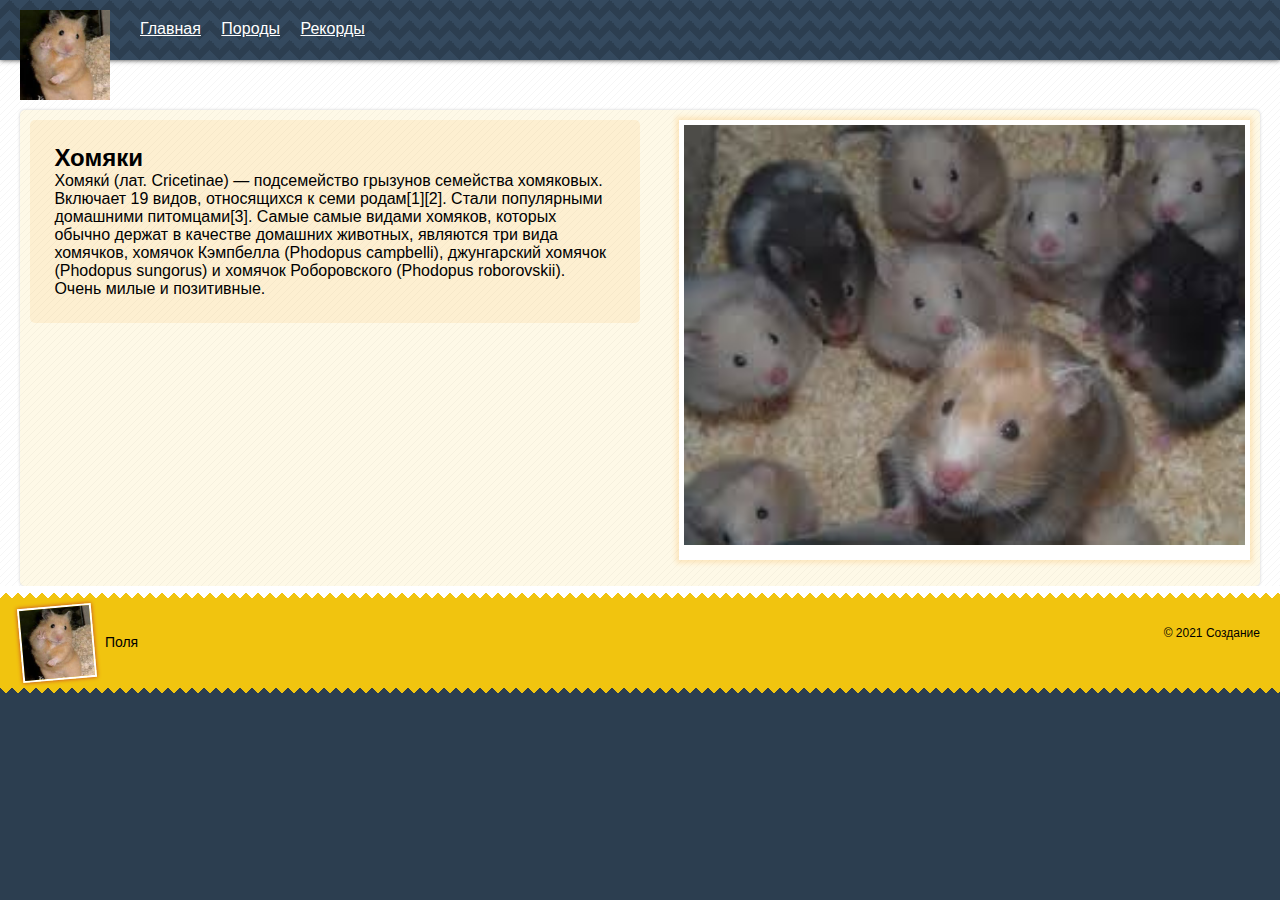
<file: сайт от Полины/index.html>
﻿<!DOCTYPE html>
<html lang="ru">
  <head>
    <title>Хомяки</title>
    <meta charset="utf-8">
    <link rel="stylesheet" href="css/style.css">
  </head>
 <body>
  <header class="page-header">
    <div class="logo">
      <img src="img/дща.jpg" width="90" height="90">
    </div>
    <nav class="main-menu">
      <ul>
        <li><a href="">Главная</a></li>
        <li><a href="p.html">Породы</a></li>
        <li><a href="s.html">Рекорды</a></li>
    </ul>
    </nav>
  </header>
    <main>
      <article class="blog-entry">
        <aside class="video-preview">
          <img src="img/дщ.jpg" >
        </aside>
        <section class="idea">
          <h1>Хомяки</h1>
            <p>Хомяки́ (лат. Cricetinae) — подсемейство грызунов семейства хомяковых. Включает 19 видов, относящихся к семи родам[1][2]. Стали популярными домашними питомцами[3].  Самые самые видами хомяков, которых обычно держат в качестве домашних животных, являются три вида хомячков, хомячок Кэмпбелла (Phodopus campbelli), джунгарский хомячок (Phodopus sungorus) и хомячок Роборовского (Phodopus roborovskii).
Очень милые и позитивные.</p>
        </section>
    </article>
    </main>
    <footer class="page-footer">
        <footer class="info">
            <img src="img/дща.jpg" width="70" >
                 Поля
        </footer>
        <footer class="copyright">
            © 2021 Создание
        </footer>
    </footer>
</body>
</html>
</file>
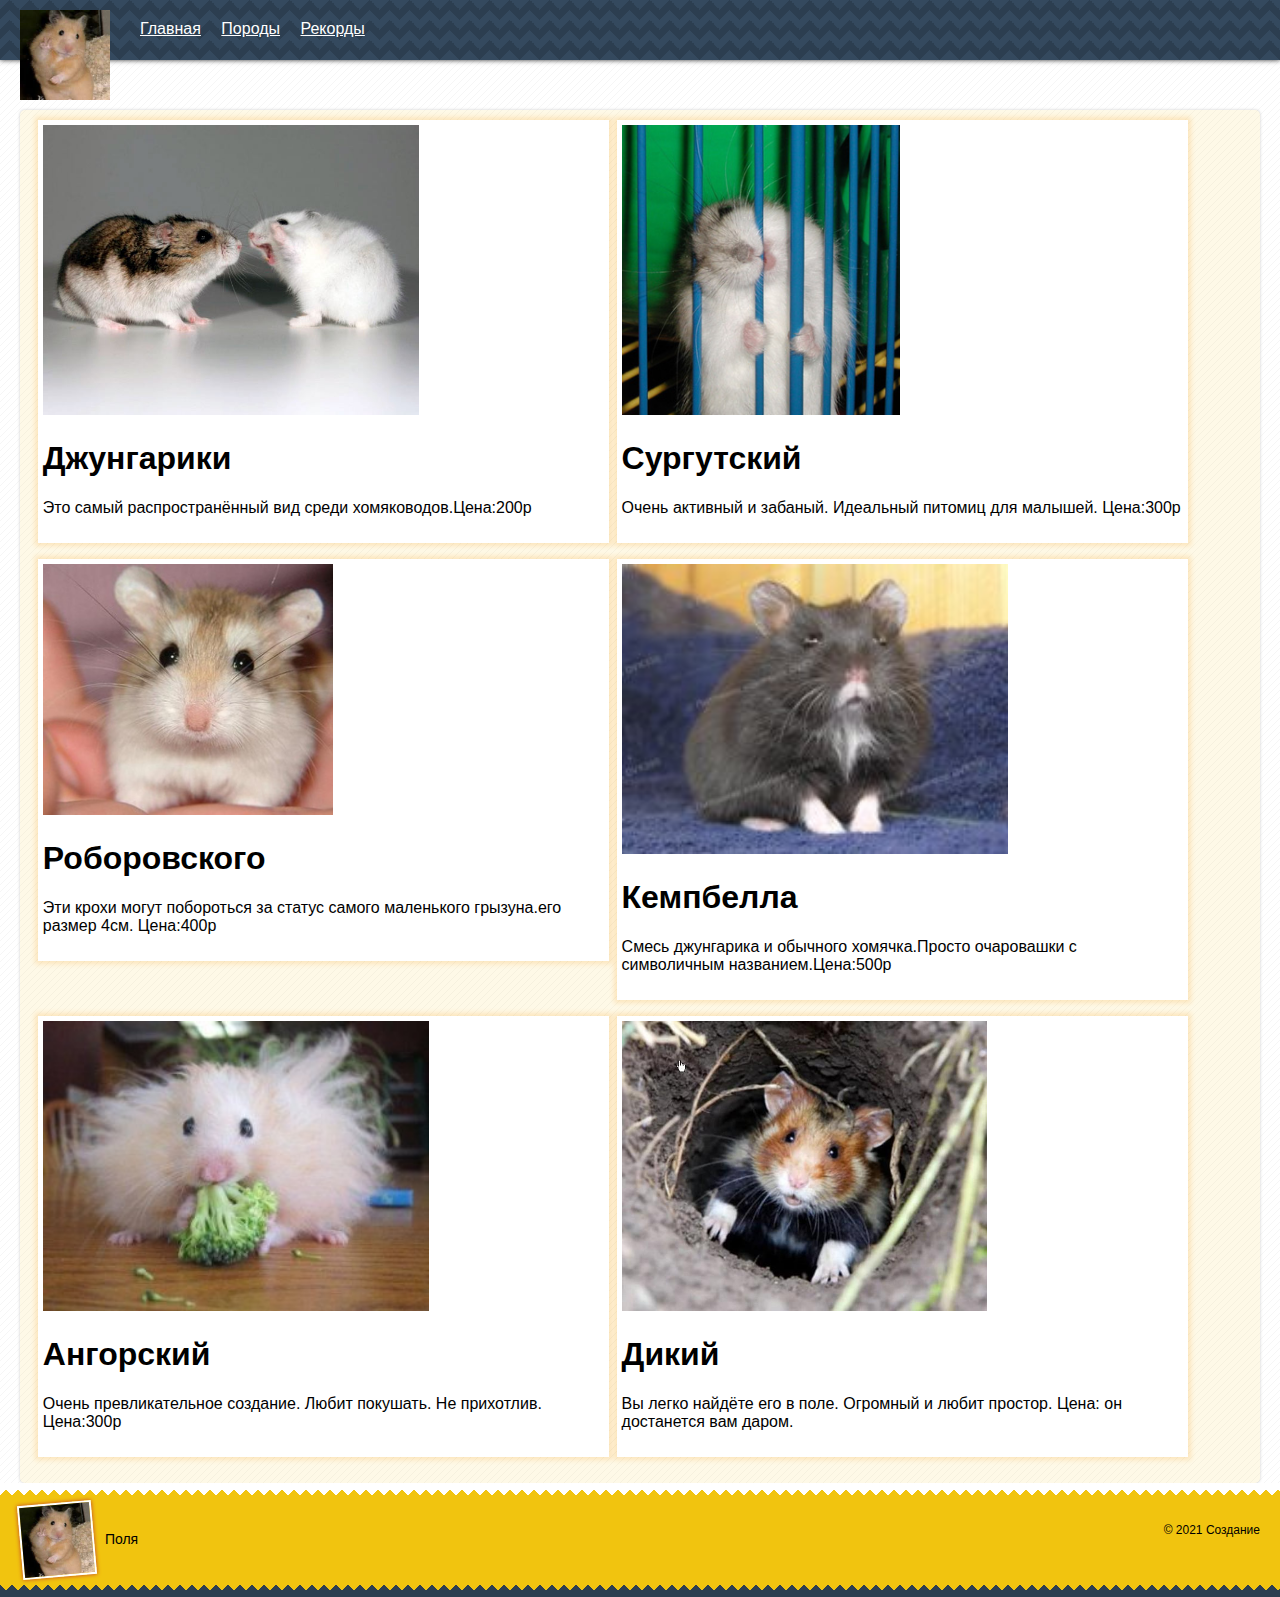
<file: сайт от Полины/p.html>
﻿<!DOCTYPE html>
<html lang="ru">
  <head>
    <title>Породы </title>
    <meta charset="utf-8">
    <link rel="stylesheet" href="css/style.css">
  </head>
 <body>
  <header class="page-header">
    <div class="logo">
      <img src="img/дща.jpg" width="90">
    </div>
    <nav class="main-menu">
      <ul>
        <li><a href="index.html">Главная</a></li>
        <li><a href="p.html">Породы</a></li>
        <li><a href="s.html">Рекорды</a></li>
    </ul>
    </nav>
  </header>
    <main>
      <article class="blog-entry">
        <section class="photo">
            <img src="img/2.jpg" 
height="290">
            <h1> Джунгарики </h1>
            <p>Это самый распространённый вид среди хомяководов.Цена:200р</p>
        </section>
        <section class="photo">
            <img src="img/6.jpg" 
height="290">
            <h1>Сургутский</h1>
            <p>Очень активный и забаный. Идеальный питомиц для малышей. Цена:300р</p>
        </section>
        <section class="photo">
            <img src="img/5.jpg"width="290">
            <h1>Роборовского</h1>
            <p>Эти крохи могут побороться за статус самого маленького грызуна.его размер 4см. Цена:400р</p>
        </section>
        <section class="photo">
            <img src="img/4.jpg" 
height="290" >
            <h1>Кемпбелла</h1>
            <p>Смесь джунгарика и обычного хомячка.Просто очаровашки с символичным названием.Цена:500р</p>
        </section>
        <section class="photo">
            <img src="img/1.jpg"
height="290">
            <h1>Ангорский</h1>
            <p>Очень превликательное создание. Любит покушать. Не прихотлив. Цена:300р</p>
        </section>
        <section class="photo">
            <img src="img/3.jpg" 
height="290">
            <h1>Дикий</h1>
            <p>Вы легко найдёте его в поле. Огромный и любит простор. Цена: он достанется вам даром.</p>
        </section>
    </article>
    </main>
    <footer class="page-footer">
        <footer class="info">
            <img src="img/дща.jpg" width="70">
                 Поля
        </footer>
        <footer class="copyright">
            © 2021 Создание
        </footer>
    </footer>
</body>
</html>
</file>
<file: сайт от Полины/css/style.css>
html,
body {
  margin: 0;
  padding: 0;
  font-size: 100%;
  font-family: "Arial", "Helvetica Neue", "Helvetica", sans-serif;
  color: white;
  background-color: #2c3e50;
}

body {
  width: 100%;
}

a:link,
a:visited,
a:hover,
a:active {
  color: #c0392b;
}

/* Шапка */
header.page-header {
  position: relative;
  z-index: 5;
  min-height: 20px;
  padding: 20px;
  color: white;
  background-image:
    linear-gradient(45deg, #34495e 25%, transparent 25%),
    linear-gradient(-45deg, #34495e 25%, transparent 25%),
    linear-gradient(135deg, #34495e 25%, transparent 25%),
    linear-gradient(-135deg, #34495e 25%, transparent 25%);
  background-position: 10px 0, 10px 0, 0 0, 0 0;
  background-size: 20px 20px;
  box-shadow: 0 0 5px 0 #333333;
}

div.logo {
  position: absolute;
  top: 10px;
  left: 20px;
  width: 90px;
  height: 90px;
  margin: 0;
}

nav.main-menu ul {
  margin: 0;
  margin-left: 120px;
  padding: 0;
  list-style: none;
}

.main-menu li {
  display: inline-block;
  margin-right: 1em;
}

.main-menu a {
  color: white;
}

/* Основное содержание */
main {
  min-height: 200px;
  padding-top: 50px;
  color: black;
  background-color: white;
  background-image: url("[data-uri]");
}

main::after,
.slides::after {
  content: "";
  display: table;
  clear: both;
}

article.blog-entry {
  min-height: 100px;
  margin: 0 20px;
  padding: 10px;
  background-color: rgba(241, 196, 15, 0.1);
  border-radius: 5px;
  box-shadow: 0 0 3px #cccccc;
}

.blog-entry::after {
  content: "";
  display: table;
  clear: both;
}

section.idea {
  float: left;
  width: 46%;
  min-height: 100px;
  padding: 2%;
  background-color: rgba(243, 156, 18, 0.1);
  border-radius: 5px;
}

.idea > p {
  margin: 1em 0;
  font-size: 16px;
}

.idea > p:last-child {
  margin: 0;
}

.idea > h1 {
  margin: 0;
  font-size: 24px;
}

aside.video-preview {
  float: right;
  width: 46%;
  margin: 0 0 1em 0.5em;
  padding: 0.3em 0.3em 0.65em;
  background-color: #ffffff;
  box-shadow: 0 0 5px 3px rgba(243, 156, 18, 0.2);
}

.video-preview > img {
  width: 100%;
}

section.photo {
  float: left;
  width: 46%;
  margin: 0 0 1em 0.5em;
  padding: 0.3em 0.3em 0.65em;
  background-color: #ffffff;
  box-shadow: 0 0 5px 3px rgba(243, 156, 18, 0.2);
}

section.photos {
  min-height: 50px;
  margin: 20px 0;
  background-color: #f5f5f5;
  box-shadow: 0 0 5px #cccccc;
}

figure.slides {
  margin: 0 20px;
  padding: 10px;
}

.slides > img {
  float: left;
  margin-right: 16px;
}

.slides > img:last-child {
  margin-right: 0;
}

/* Подвал */
footer.page-footer {
  min-height: 50px;
  padding: 20px;
  font-size: 14px;
  color: black;
  background-color: #f1c40f;
  background-image:
    linear-gradient(45deg, transparent 50%, white 50%),
    linear-gradient(-45deg, transparent 50%, white 50%),
    linear-gradient(135deg, transparent 50%, #2c3e50 50%),
    linear-gradient(-135deg, transparent 50%, #2c3e50 50%);
  background-repeat: repeat-x;
  background-position: 0 0, 0 0, 0 100%, 0 100%;
  background-size: 12px 12px;
}

.page-footer::after {
  content: "";
  display: table;
  clear: both;
}

.page-footer .info {
  float: left;
}

.page-footer .info img {
  margin-right: 0.5em;
  vertical-align: middle;
  border: 2px solid white;
  box-shadow: 0 0 4px #c0392b;
  transform: rotate(-5deg);
}

.page-footer .copyright {
  float: right;
  padding-top: 20px;
  font-size: 12px;
}
</file>
